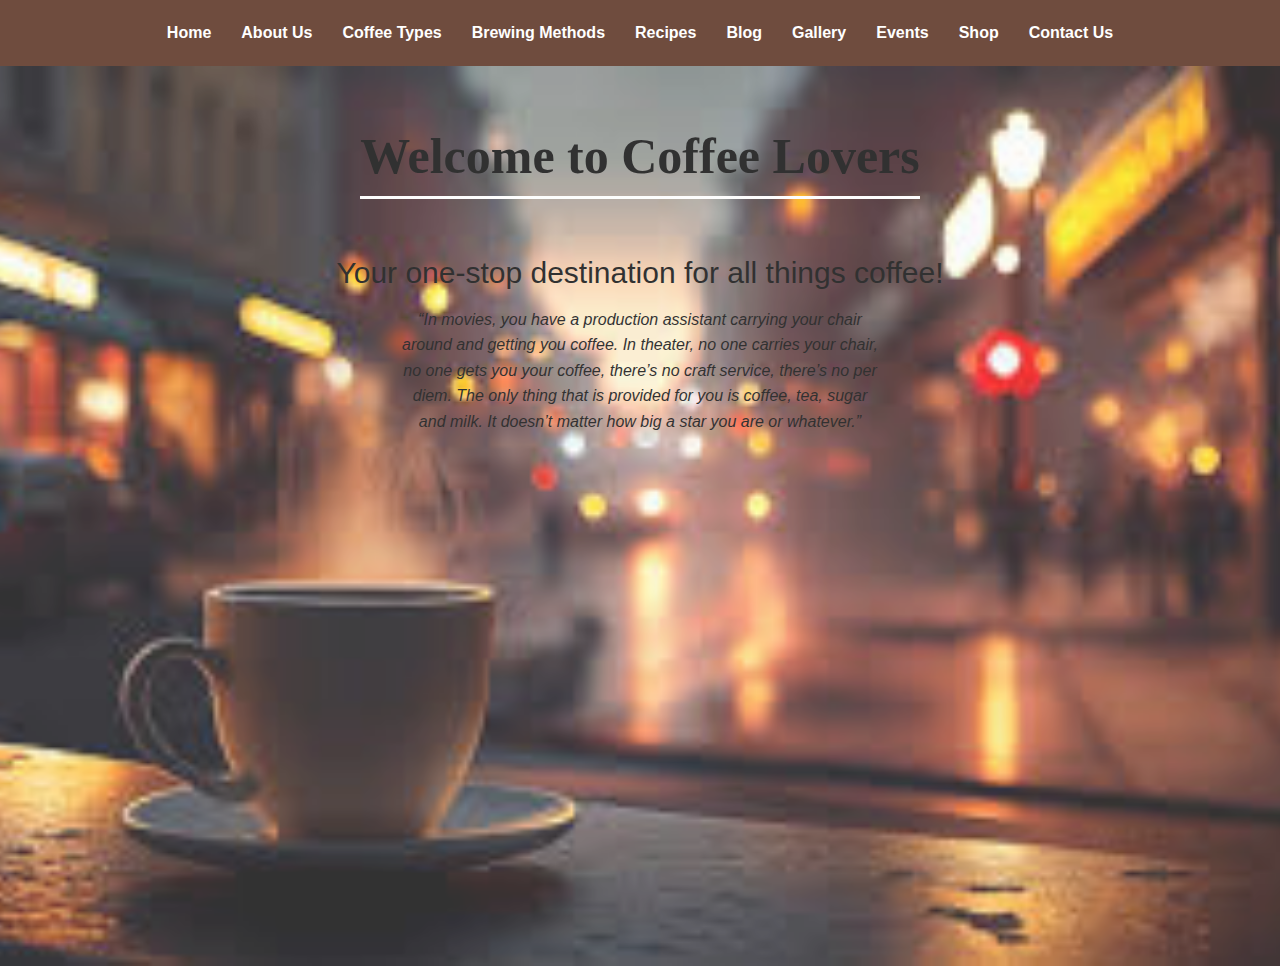
<file: index.html>
<!DOCTYPE html>
<html lang="en">
<head>
    <meta charset="UTF-8">
    <meta name="viewport" content="width=device-width, initial-scale=1.0">
    <title>Coffee Lovers</title>
    <link rel="stylesheet" href="styles.css">
    <link rel="icon" href="icon.png">
</head>
<body>
    <header>
        <nav>
            <ul>
                <li><a href="index.html">Home</a></li>
                <li><a href="about.html" >About Us</a></li>
                <li><a href="coffee-types.html" >Coffee Types</a></li>
                <li><a href="brewing-methods.html" >Brewing Methods</a></li>
                <li><a href="recipes.html" >Recipes</a></li>
                <li><a href="blog.html" >Blog</a></li>
                <li><a href="gallery.html" >Gallery</a></li>
                <li><a href="events.html" >Events</a></li>
                <li><a href="shop.html" >Shop</a></li>
                <li><a href="contact.html" >Contact Us</a></li>
            </ul>
        </nav>
    </header>

    <section id="hero">
        <h1>Welcome to Coffee Lovers</h1>
        <p class="you">Your one-stop destination for all things coffee!</p>
        <p class="quote">“In movies, you have a production assistant carrying your chair 
            around and getting you coffee. In theater, no one carries your chair, 
            no one gets you your coffee, there’s no craft service, there’s no per diem.
             The only thing that is provided for you is coffee, tea, sugar and milk. 
            It doesn’t matter how big a star you are or whatever.”</p>
    </section>
    <script src="scripts.js"></script>
</body>
</html>
</file>
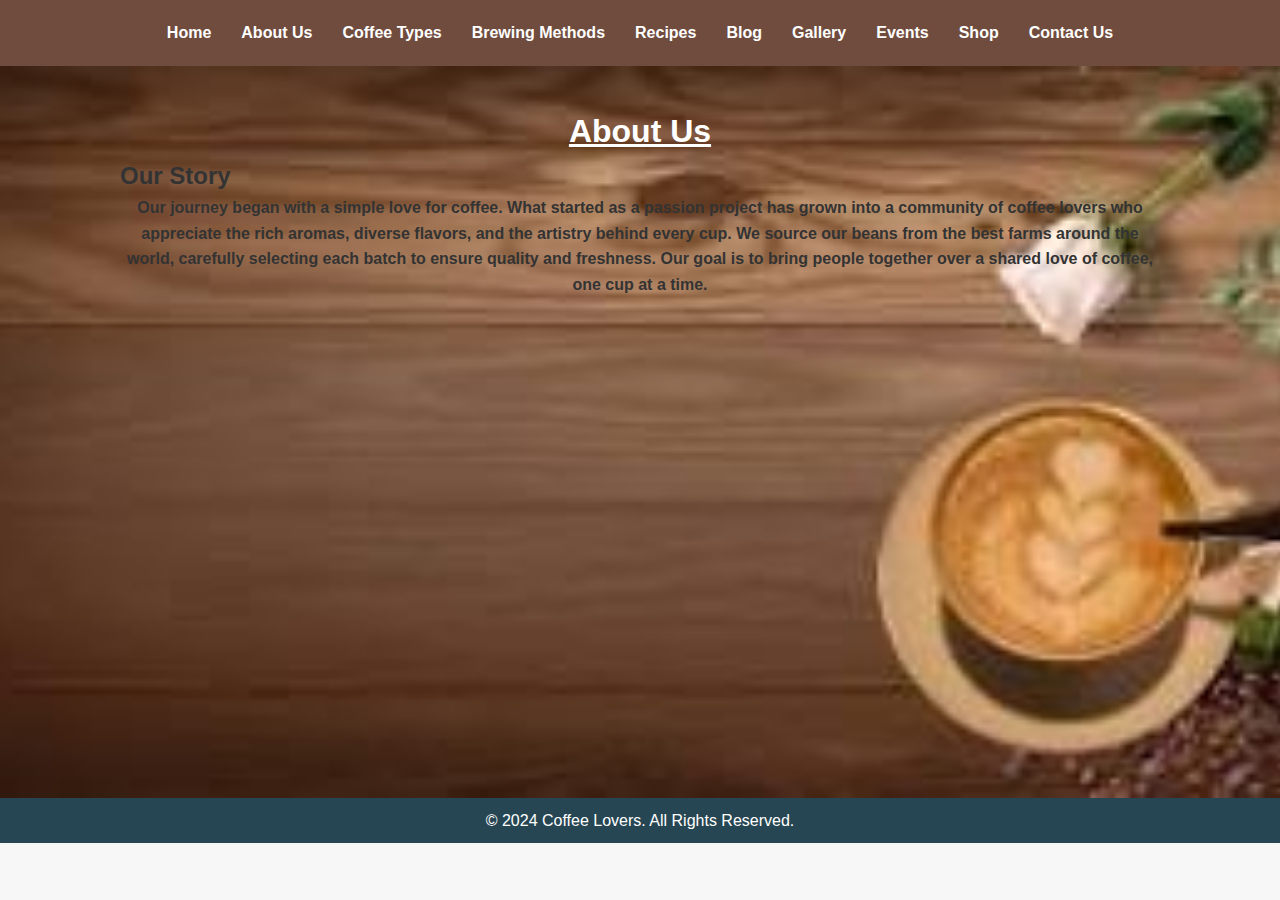
<file: about.html>
<!DOCTYPE html>
<html lang="en">
<head>
    <meta charset="UTF-8">
    <meta name="viewport" content="width=device-width, initial-scale=1.0">
    <title>About Us - Coffee Lovers</title>
    <link rel="stylesheet" href="styles.css">
    <link rel="icon" href="icon.png">

</head>
<body>
    <header>
        <nav>
            <ul>
                <li><a href="index.html">Home</a></li>
                <li><a href="about.html" >About Us</a></li>
                <li><a href="coffee-types.html" >Coffee Types</a></li>
                <li><a href="brewing-methods.html" >Brewing Methods</a></li>
                <li><a href="recipes.html" >Recipes</a></li>
                <li><a href="blog.html" >Blog</a></li>
                <li><a href="gallery.html" >Gallery</a></li>
                <li><a href="events.html" >Events</a></li>
                <li><a href="shop.html" >Shop</a></li>
                <li><a href="contact.html" >Contact Us</a></li>
            </ul>
        </nav>
    </header>

    <section id="about">
        <h1><u>About Us</u></h1>
        <h2 class="story">Our Story</h2>

        <p> Our journey began with a simple love for coffee. What started as 
            a passion project has grown into a community of coffee lovers who appreciate 
            the rich aromas, diverse flavors, and the artistry behind every cup. We source our
             beans from the best farms around the world, carefully selecting each batch to ensure 
             quality and freshness. Our goal is to bring people 
            together over a shared love of coffee, one cup at a time.</p>
        <!-- <img src="images/about-coffee.jpg" alt="About Coffee" /> -->
    </section>

    <footer>
        <p>&copy; 2024 Coffee Lovers. All Rights Reserved.</p>
    </footer>

    <script src="scripts.js"></script>
</body>
</html>
</file>
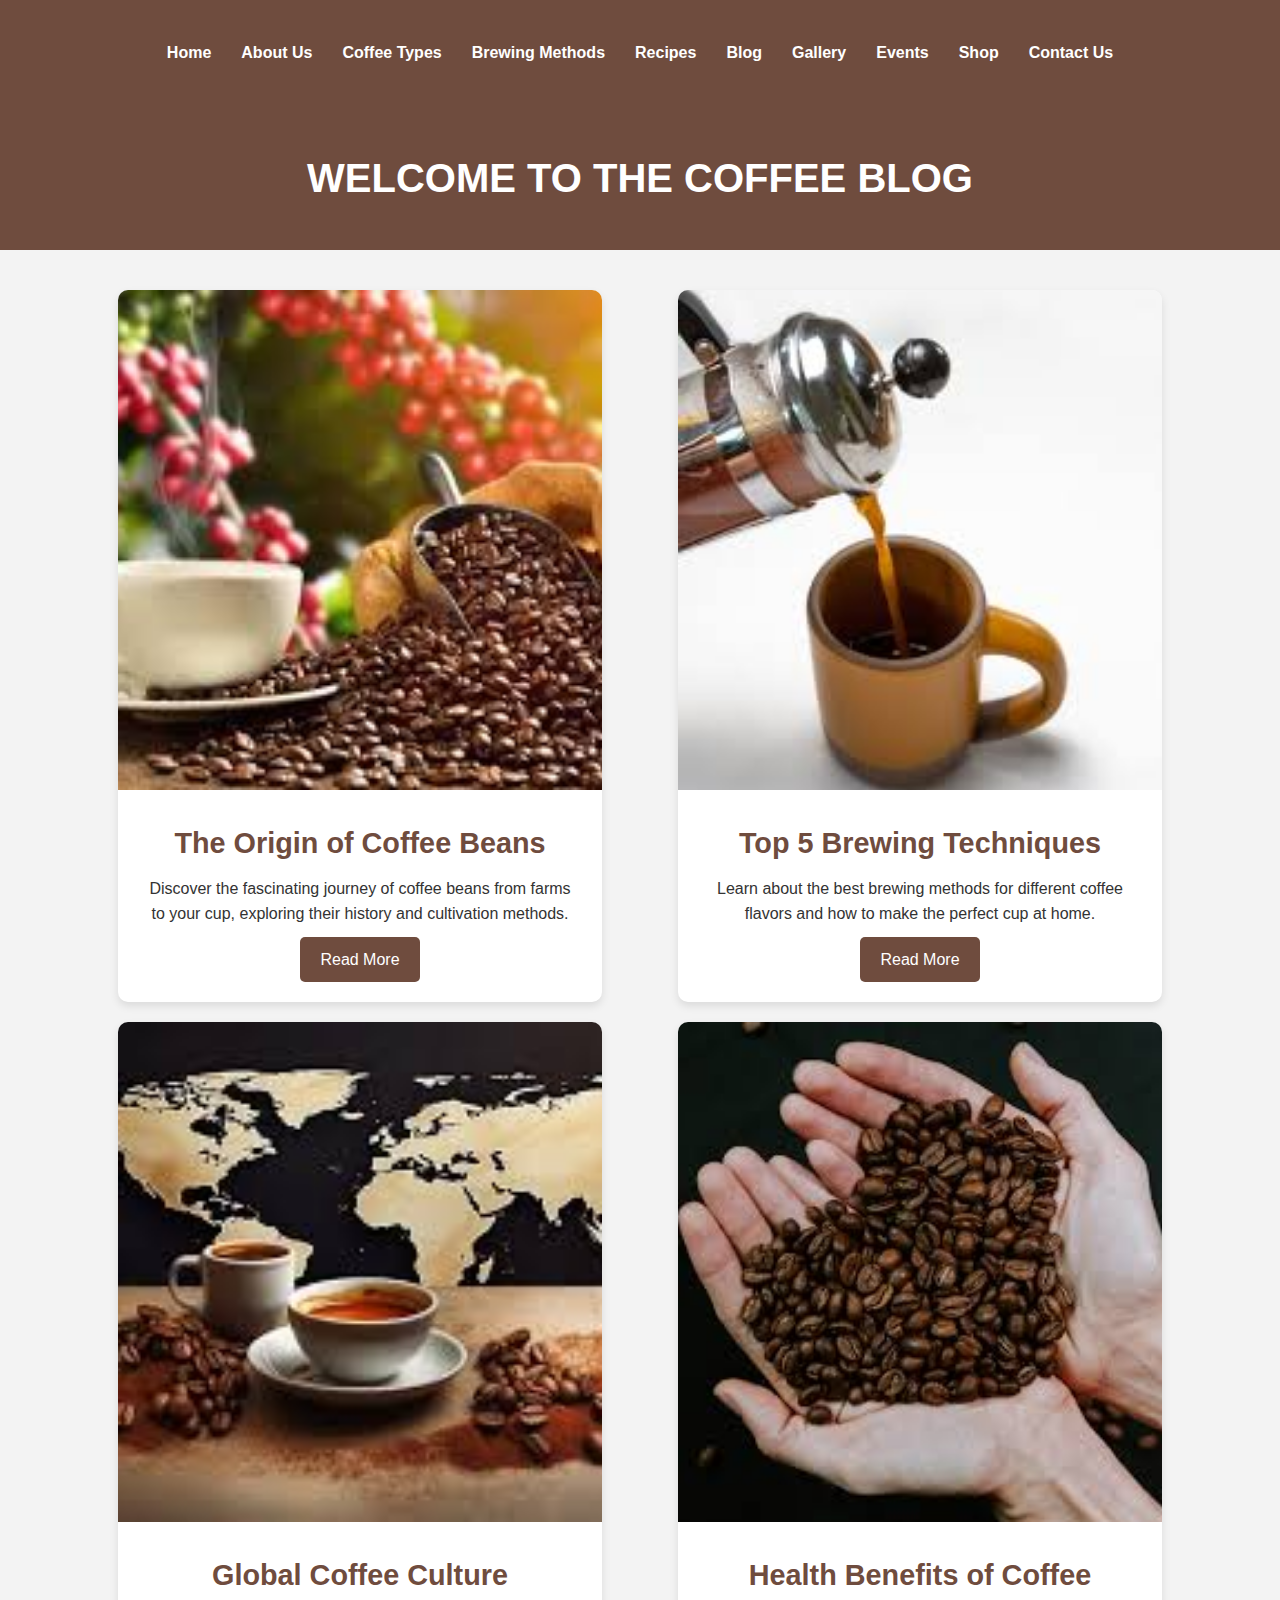
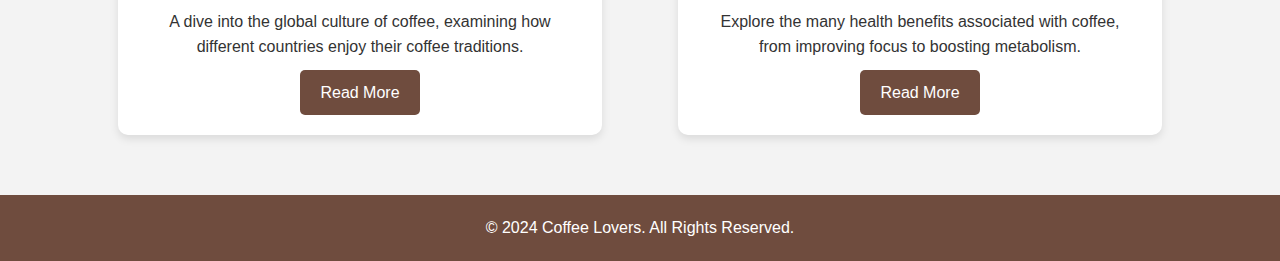
<file: blog.html>
<!DOCTYPE html>
<html lang="en">
<head>
    <meta charset="UTF-8">
    <meta name="viewport" content="width=device-width, initial-scale=1.0">
    <title>Coffee Blog</title>
    <link rel="stylesheet" href="styles.css">
    <link rel="stylesheet" href="style-blog.css">
    <link rel="icon" href="icon.png">

</head>
<body>
    <header>
        <nav>
            <ul>
                <li><a href="index.html">Home</a></li>
                <li><a href="about.html" >About Us</a></li>
                <li><a href="coffee-types.html" >Coffee Types</a></li>
                <li><a href="brewing-methods.html" >Brewing Methods</a></li>
                <li><a href="recipes.html" >Recipes</a></li>
                <li><a href="blog.html" >Blog</a></li>
                <li><a href="gallery.html" >Gallery</a></li>
                <li><a href="events.html" >Events</a></li>
                <li><a href="shop.html" >Shop</a></li>
                <li><a href="contact.html" >Contact Us</a></li>
            </ul>
        </nav>
    </header>
    <header>
        <h1>Welcome to the Coffee Blog</h1>
    </header>

    <section class="blog-gallery">
        <div class="blog-card">
            <img src="Coffee Beans Blog.jpeg" alt="Coffee Beans Blog">
            <div class="blog-content">
                <h2>The Origin of Coffee Beans</h2>
                <p>Discover the fascinating journey of coffee beans from farms to your cup, exploring their history and cultivation methods.</p>
                <a href="#" class="read-more">Read More</a>
            </div>
        </div>

        <div class="blog-card">
            <img src="Coffee Brewing.jpeg" alt="Coffee Brewing Blog">
            <div class="blog-content">
                <h2>Top 5 Brewing Techniques</h2>
                <p>Learn about the best brewing methods for different coffee flavors and how to make the perfect cup at home.</p>
                <a href="#" class="read-more">Read More</a>
            </div>
        </div>

        <div class="blog-card">
            <img src="Coffee Culture.jpeg" alt="Coffee Culture Blog">
            <div class="blog-content">
                <h2>Global Coffee Culture</h2>
                <p>A dive into the global culture of coffee, examining how different countries enjoy their coffee traditions.</p>
                <a href="#" class="read-more">Read More</a>
            </div>
        </div>

        <div class="blog-card">
            <img src="Coffee Health.jpeg" alt="Coffee Health Blog">
            <div class="blog-content">
                <h2>Health Benefits of Coffee</h2>
                <p>Explore the many health benefits associated with coffee, from improving focus to boosting metabolism.</p>
                <a href="#" class="read-more">Read More</a>
            </div>
        </div>
    </section>

    <footer>
        <p>&copy; 2024 Coffee Lovers. All Rights Reserved.</p>
    </footer>
</body>
</html>
</file>
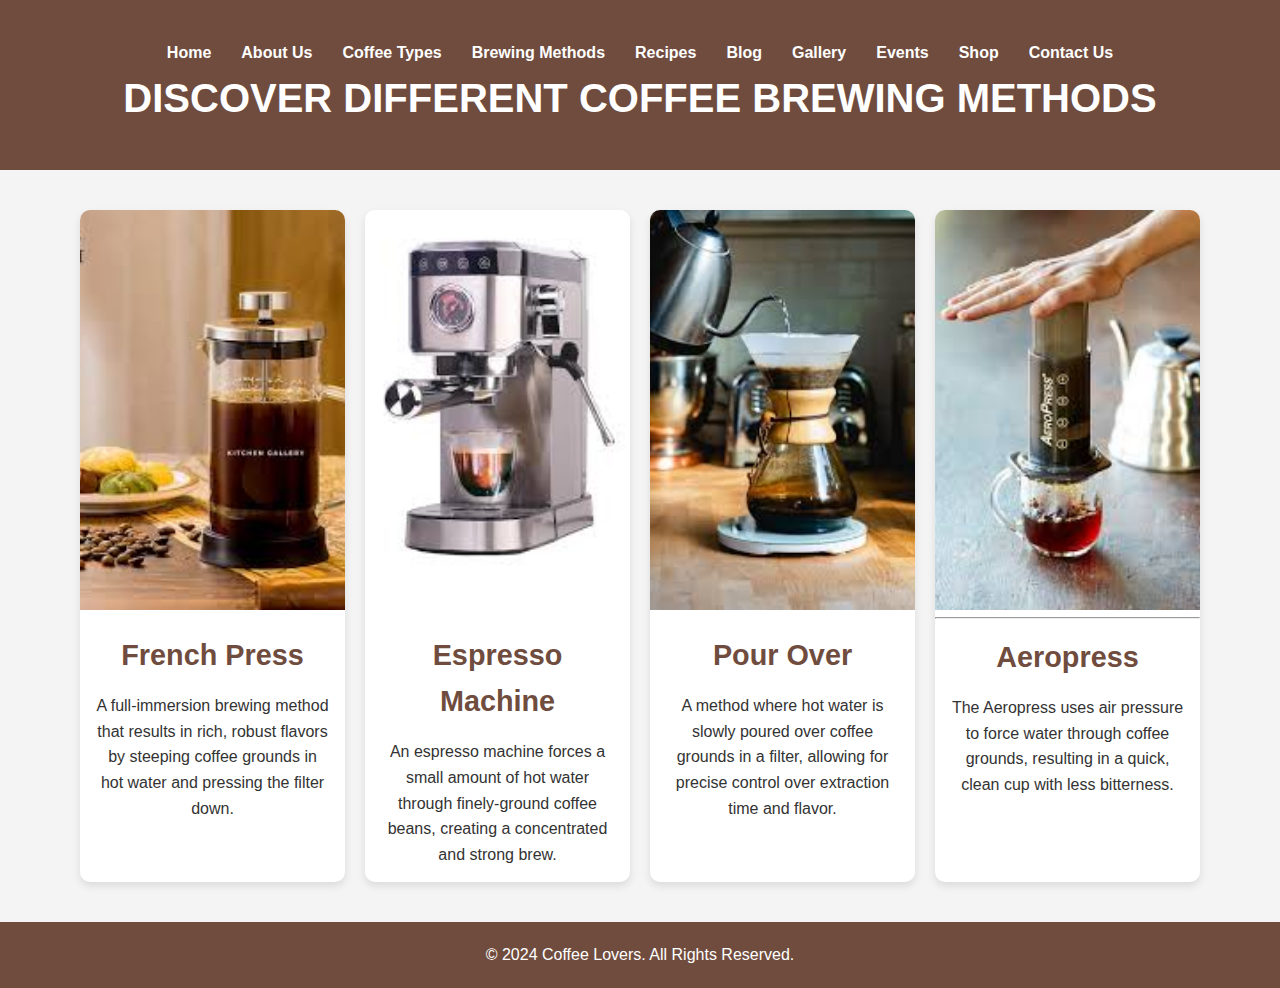
<file: brewing-methods.html>
<!DOCTYPE html>
<html lang="en">
<head>
    <meta charset="UTF-8">
    <meta name="viewport" content="width=device-width, initial-scale=1.0">
    <title>Coffee Brewing Methods</title>
    <link rel="stylesheet" href="styles.css">
    <link rel="stylesheet" href="stylesb.css">
    <link rel="icon" href="icon.png">

</head>
<body>
    <header>
        <nav>
            <ul>
                <li><a href="index.html">Home</a></li>
                <li><a href="about.html" >About Us</a></li>
                <li><a href="coffee-types.html" >Coffee Types</a></li>
                <li><a href="brewing-methods.html" >Brewing Methods</a></li>
                <li><a href="recipes.html" >Recipes</a></li>
                <li><a href="blog.html" >Blog</a></li>
                <li><a href="gallery.html" >Gallery</a></li>
                <li><a href="events.html" >Events</a></li>
                <li><a href="shop.html" >Shop</a></li>
                <li><a href="contact.html" >Contact Us</a></li>
            </ul>
        </nav>
        <h1>Discover Different Coffee Brewing Methods</h1>
    </header>

    <section class="brewing-gallery">
        <div class="brewing-card">
            <img src="frenchpress.jpeg" alt="French Press Method">
            <h2>French Press</h2>
            <p>A full-immersion brewing method that results in rich, robust flavors by steeping coffee grounds in hot water and pressing the filter down.</p>
        </div>

        <div class="brewing-card">
            <img src="Espresso Machine.jpeg" alt="Espresso Machine">
            <h2>Espresso Machine</h2>
            <p>An espresso machine forces a small amount of hot water through finely-ground coffee beans, creating a concentrated and strong brew.</p>
        </div>

        <div class="brewing-card">
            <img src="Pour Over Coffee.jpeg" alt="Pour Over Coffee">
            <h2>Pour Over</h2>
            <p>A method where hot water is slowly poured over coffee grounds in a filter, allowing for precise control over extraction time and flavor.</p>
        </div>

        <div class="brewing-card">
            <img src="Aeropress Coffee.jpeg" alt="Aeropress Coffee">
            <hr>
            <h2>Aeropress</h2>
            <p>The Aeropress uses air pressure to force water through coffee grounds, resulting in a quick, clean cup with less bitterness.</p>
        </div>
    </section>

    <footer>
        <p>&copy; 2024 Coffee Lovers. All Rights Reserved.</p>
    </footer>
</body>
</html>
</file>
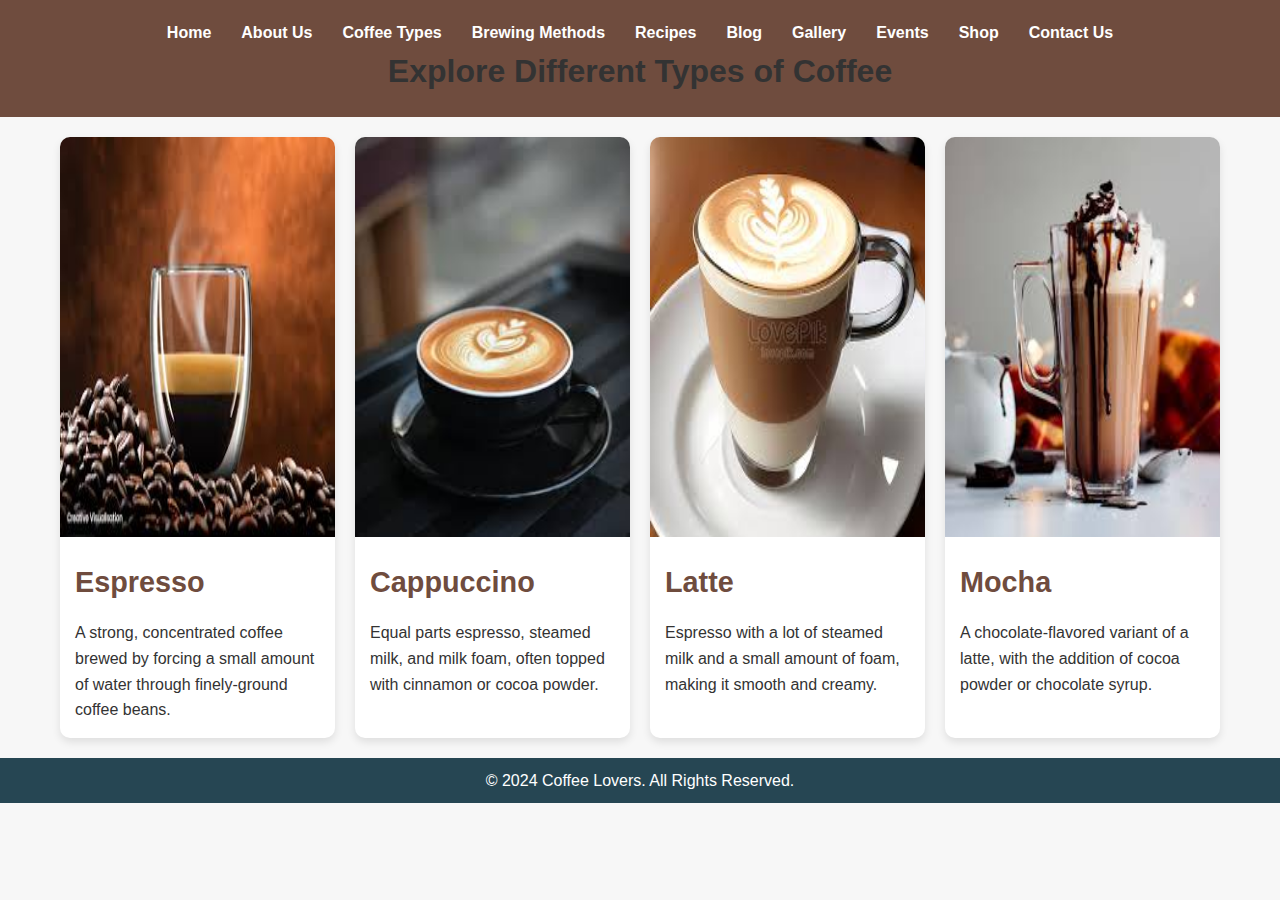
<file: coffee-types.html>
<!DOCTYPE html>
<html lang="en">
<head>
    <meta charset="UTF-8">
    <meta name="viewport" content="width=device-width, initial-scale=1.0">
    <title>Coffee Types</title>
    <link rel="stylesheet" href="styles.css">
</head>
<body>
    <header>
        <nav>
            <ul>
                <li><a href="index.html">Home</a></li>
                <li><a href="about.html" >About Us</a></li>
                <li><a href="coffee-types.html" >Coffee Types</a></li>
                <li><a href="brewing-methods.html" >Brewing Methods</a></li>
                <li><a href="recipes.html" >Recipes</a></li>
                <li><a href="blog.html" >Blog</a></li>
                <li><a href="gallery.html" >Gallery</a></li>
                <li><a href="events.html" >Events</a></li>
                <li><a href="shop.html" >Shop</a></li>
                <li><a href="contact.html" >Contact Us</a></li>
            </ul>
        </nav>    
        <h1>Explore Different Types of Coffee</h1>
    </header>

    <section class="coffee-gallery">
        <div class="coffee-card">
            <img src="esss.jpeg" alt="Espresso Coffee">
            <h2>Espresso</h2>
            <p>A strong, concentrated coffee brewed by forcing a small amount of water through finely-ground coffee beans.</p>
        </div>

        <div class="coffee-card">
            <img src="Cappuccino.jpeg" alt="Cappuccino Coffee">
            <h2>Cappuccino</h2>
            <p>Equal parts espresso, steamed milk, and milk foam, often topped with cinnamon or cocoa powder.</p>
        </div>

        <div class="coffee-card">
            <img src="Latte.jpeg" alt="Latte Coffee">
            <h2>Latte</h2>
            <p>Espresso with a lot of steamed milk and a small amount of foam, making it smooth and creamy.</p>
        </div>

        <div class="coffee-card">
            <img src="Mocha.jpeg" alt="Mocha Coffee">
            <h2>Mocha</h2>
            <p>A chocolate-flavored variant of a latte, with the addition of cocoa powder or chocolate syrup.</p>
        </div>
    </section>

    <footer>
        <p>&copy; 2024 Coffee Lovers. All Rights Reserved.</p>
    </footer>
</body>
</html>
</file>
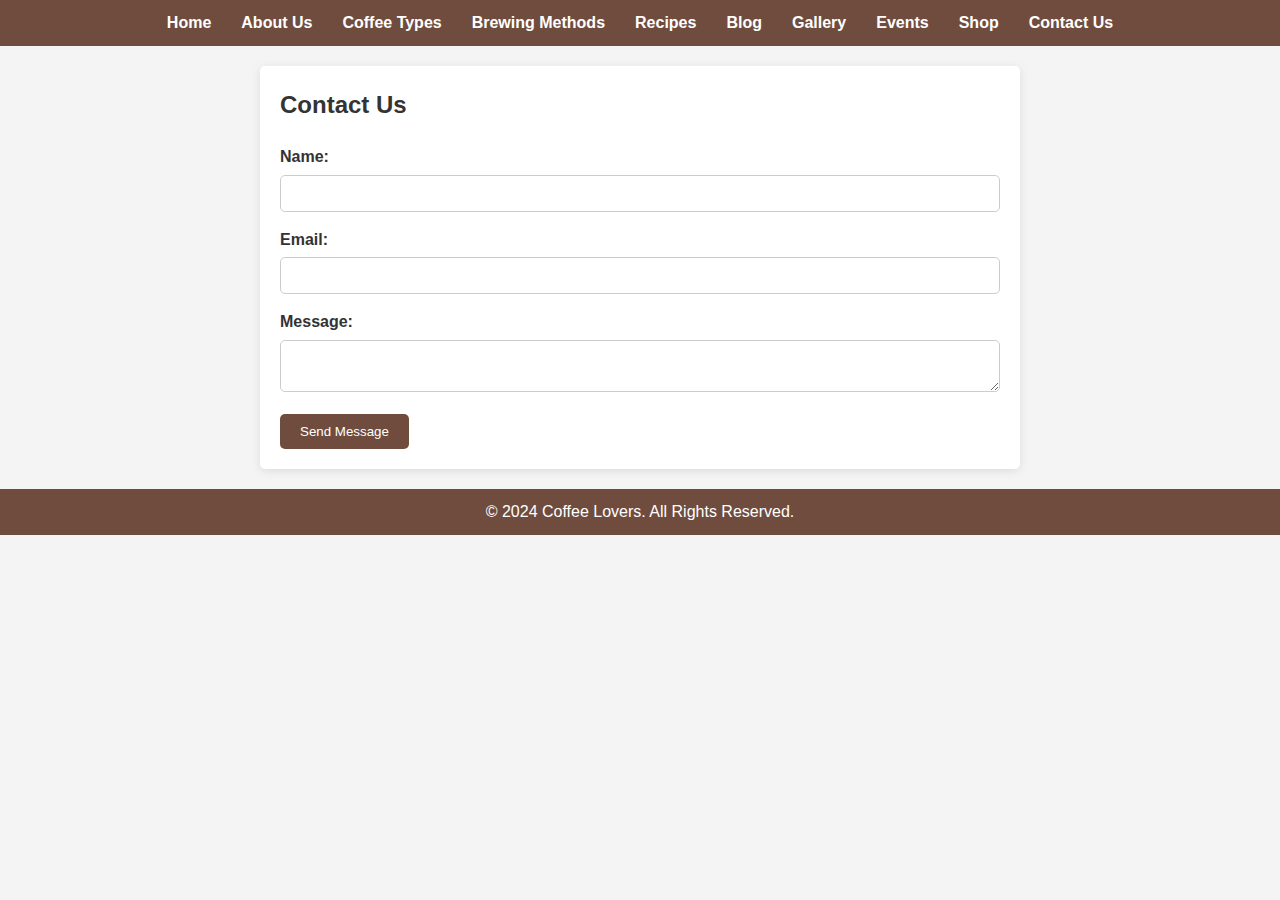
<file: contact.html>
<!DOCTYPE html>
<html lang="en">
<head>
    <meta charset="UTF-8">
    <meta name="viewport" content="width=device-width, initial-scale=1.0">
    <title>Contact Us - Coffee Lovers</title>
    <link rel="stylesheet" href="styles.css">
    <link rel="stylesheet" href="contact.css">
    <link rel="icon" href="icon.png">

</head>
<body>
    <header>
        <nav>
            <ul>
                <li><a href="index.html">Home</a></li>
                <li><a href="about.html" >About Us</a></li>
                <li><a href="coffee-types.html" >Coffee Types</a></li>
                <li><a href="brewing-methods.html" >Brewing Methods</a></li>
                <li><a href="recipes.html" >Recipes</a></li>
                <li><a href="blog.html" >Blog</a></li>
                <li><a href="gallery.html" >Gallery</a></li>
                <li><a href="events.html" >Events</a></li>
                <li><a href="shop.html" >Shop</a></li>
                <li><a href="contact.html" >Contact Us</a></li>
            </ul>
        </nav>
    </header>

    <main>
        <section id="contact">
            <h2>Contact Us</h2>
            <form name="contactForm" onsubmit="return validateForm()">
                <label for="name">Name:</label>
                <input type="text" id="name" name="name" required>

                <label for="email">Email:</label>
                <input type="email" id="email" name="email" required>

                <label for="message">Message:</label>
                <textarea id="message" name="message" required></textarea>

                <button type="submit">Send Message</button>
            </form>
        </section>
    </main>

    <footer>
        <p>&copy; 2024 Coffee Lovers. All Rights Reserved.</p>
    </footer>

    <script src="scripts.js"></script>
</body>
</html>
</file>
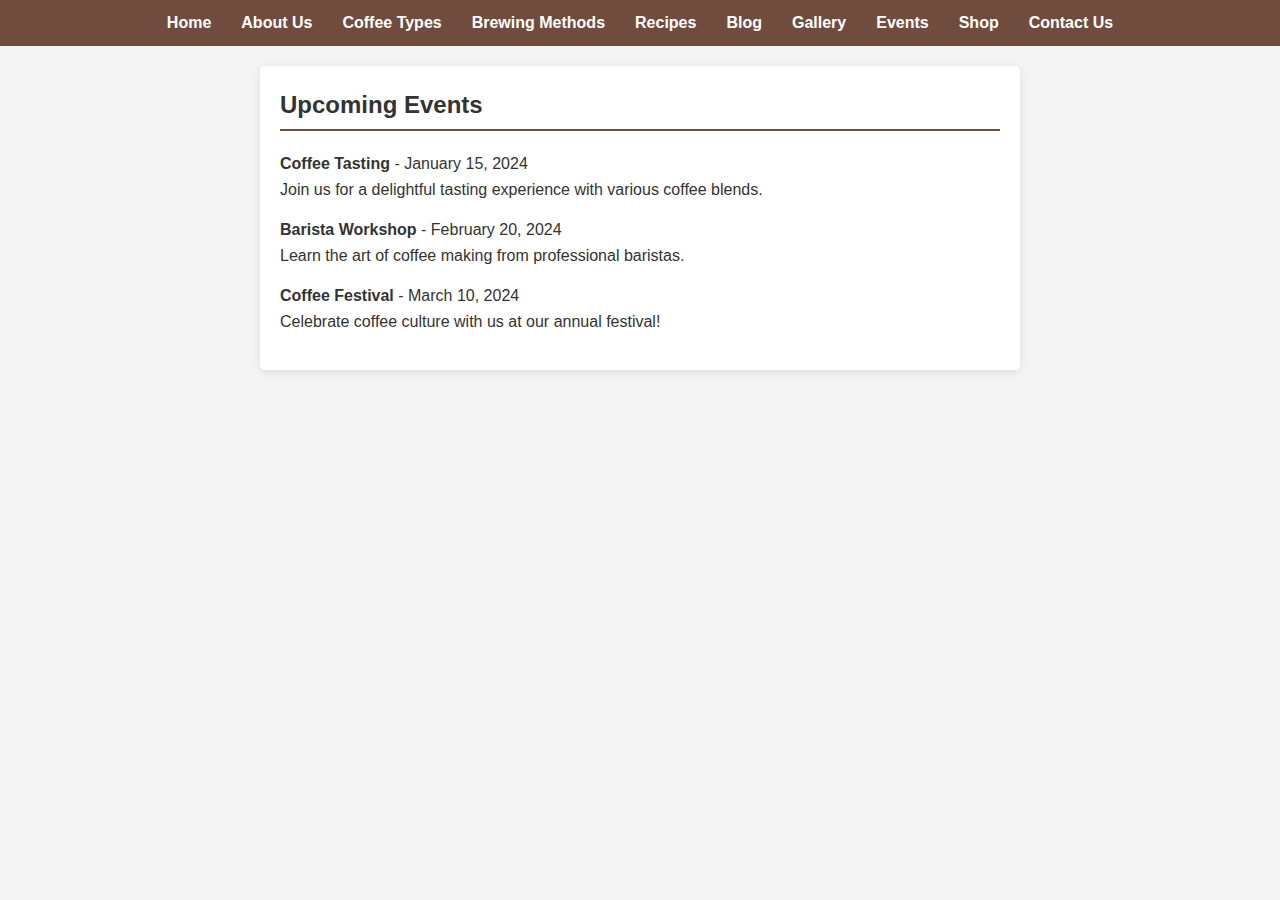
<file: events.html>
<!DOCTYPE html>
<html lang="en">
<head>
    <meta charset="UTF-8">
    <meta name="viewport" content="width=device-width, initial-scale=1.0">
    <title>Events - Coffee Lovers</title>
    <link rel="stylesheet" href="styles.css">
    <link rel="stylesheet" href="style-event.css">

</head>
<body>
    <header>
        <nav>
            <ul>
                <li><a href="index.html">Home</a></li>
                <li><a href="about.html" >About Us</a></li>
                <li><a href="coffee-types.html" >Coffee Types</a></li>
                <li><a href="brewing-methods.html" >Brewing Methods</a></li>
                <li><a href="recipes.html" >Recipes</a></li>
                <li><a href="blog.html" >Blog</a></li>
                <li><a href="gallery.html" >Gallery</a></li>
                <li><a href="events.html" >Events</a></li>
                <li><a href="shop.html" >Shop</a></li>
                <li><a href="contact.html" >Contact Us</a></li>
            </ul>
        </nav>
    </header>

    <main>
        <section id="events">
            <h2>Upcoming Events</h2>
            <ul>
                <li>
                    <strong>Coffee Tasting</strong> - January 15, 2024
                    <!-- <img src="Coffee Tasting Event.jpeg" alt="Coffee Tasting Event" /> -->
                    <p>Join us for a delightful tasting experience with various coffee blends.</p>
                </li>
                <li>
                    <strong>Barista Workshop</strong> - February 20, 2024
                    <!-- <img src="Barista Workshop.jpeg" alt="Barista Workshop" /> -->
                    <p>Learn the art of coffee making from professional baristas.</p>
                </li>
                <li>
                    <strong>Coffee Festival</strong> - March 10, 2024
                    <!-- <img src="Coffee Festival.jpeg" alt="Coffee Festival" /> -->
                    <p>Celebrate coffee culture with us at our annual festival!</p>
                </li>
            </ul>
        </section>

        <!-- <section id="about">
            <h2>About Us</h2>
            <img src="images/about-us.jpg" alt="About Coffee Lovers" /> 
            <p>We are passionate about coffee and aim to bring together coffee lovers from all over.</p>
        </section>

        <section id="contact">
            <h2>Contact Us</h2>
            <p>Email us at <a href="mailto:info@coffeelovers.com">info@coffeelovers.com</a></p>
        </section>
    </main>

    <footer>
        <p>&copy; 2024 Coffee Lovers. All Rights Reserved.</p>
    </footer> -->

    <script src="scripts.js"></script>
</body>
</html>
</file>
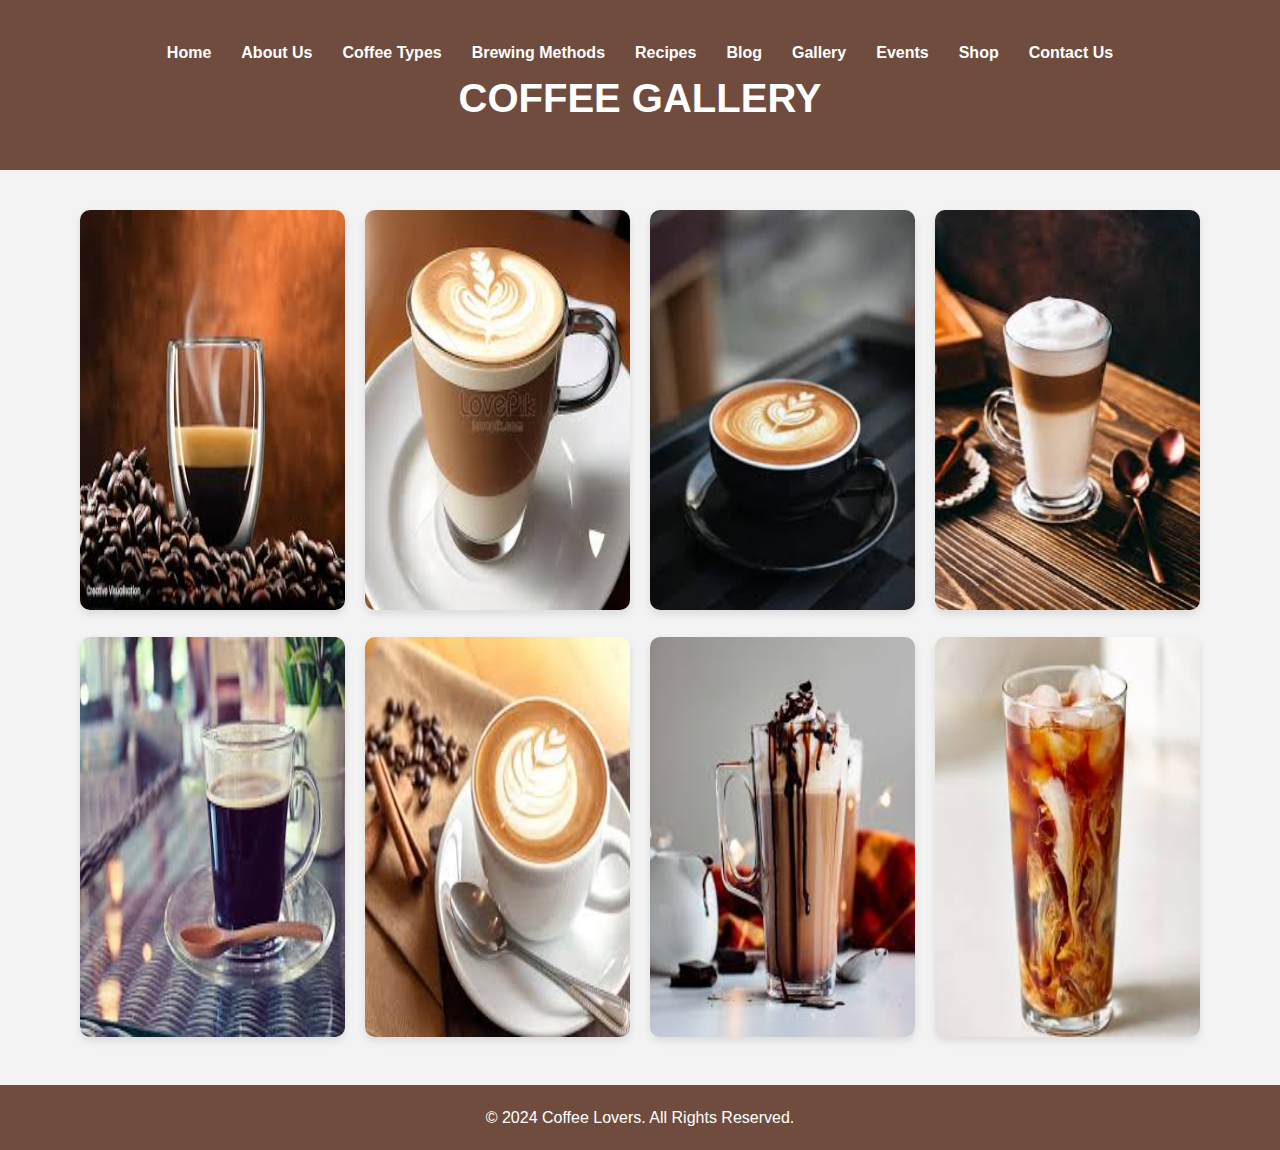
<file: gallery.html>
<!DOCTYPE html>
<html lang="en">
<head>
    <meta charset="UTF-8">
    <meta name="viewport" content="width=device-width, initial-scale=1.0">
    <title>Coffee Gallery</title>
    <link rel="stylesheet" href="styles.css">
    <link rel="stylesheet" href="style-gallary.css">
</head>
<body>
    <header>
        <nav>
            <ul>
                <li><a href="index.html">Home</a></li>
                <li><a href="about.html" >About Us</a></li>
                <li><a href="coffee-types.html" >Coffee Types</a></li>
                <li><a href="brewing-methods.html" >Brewing Methods</a></li>
                <li><a href="recipes.html" >Recipes</a></li>
                <li><a href="blog.html" >Blog</a></li>
                <li><a href="gallery.html" >Gallery</a></li>
                <li><a href="events.html" >Events</a></li>
                <li><a href="shop.html" >Shop</a></li>
                <li><a href="contact.html" >Contact Us</a></li>
            </ul>        
        </nav>        
        <h1>Coffee Gallery</h1>
    </header>

    <section class="gallery">
        <div class="gallery-item">
            <img src="esss.jpeg" alt="Espresso">
        </div>
        <div class="gallery-item">
            <img src="Latte.jpeg" alt="Latte">
        </div>
        <div class="gallery-item">
            <img src="Cappuccino.jpeg" alt="Cappuccino">
        </div>
        <div class="gallery-item">
            <img src="Macchiato.jpeg" alt="Macchiato">
        </div>
        <div class="gallery-item">
            <img src="Americano.jpeg" alt="Americano">
        </div>
        <div class="gallery-item">
            <img src="Flat White.jpeg" alt="Flat White">
        </div>
        <div class="gallery-item">
            <img src="Mocha.jpeg" alt="Mocha">
        </div>
        <div class="gallery-item">
            <img src="Cold Brew Coffee.jpeg" alt="Cold Brew">
        </div>
    </section>

    <footer>
        <p>&copy; 2024 Coffee Lovers. All Rights Reserved.</p>
    </footer>
</body>
</html>
</file>
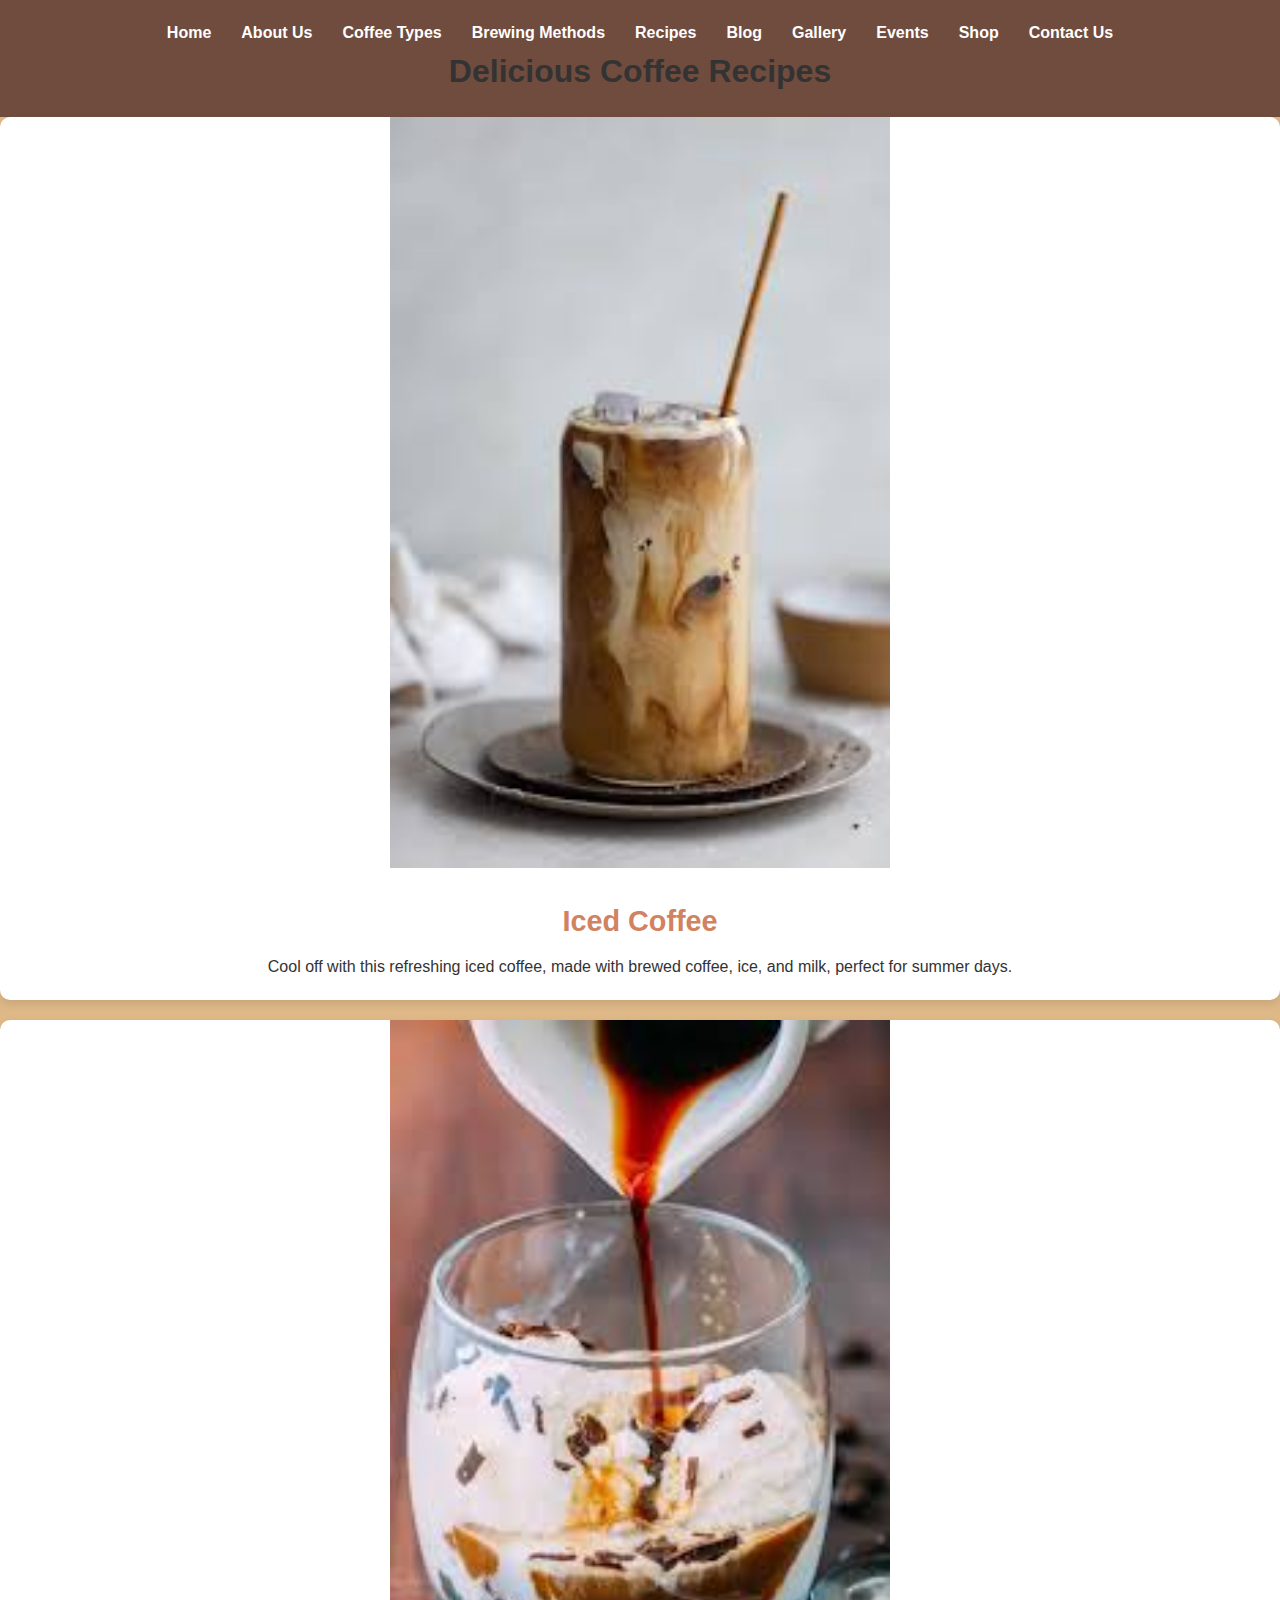
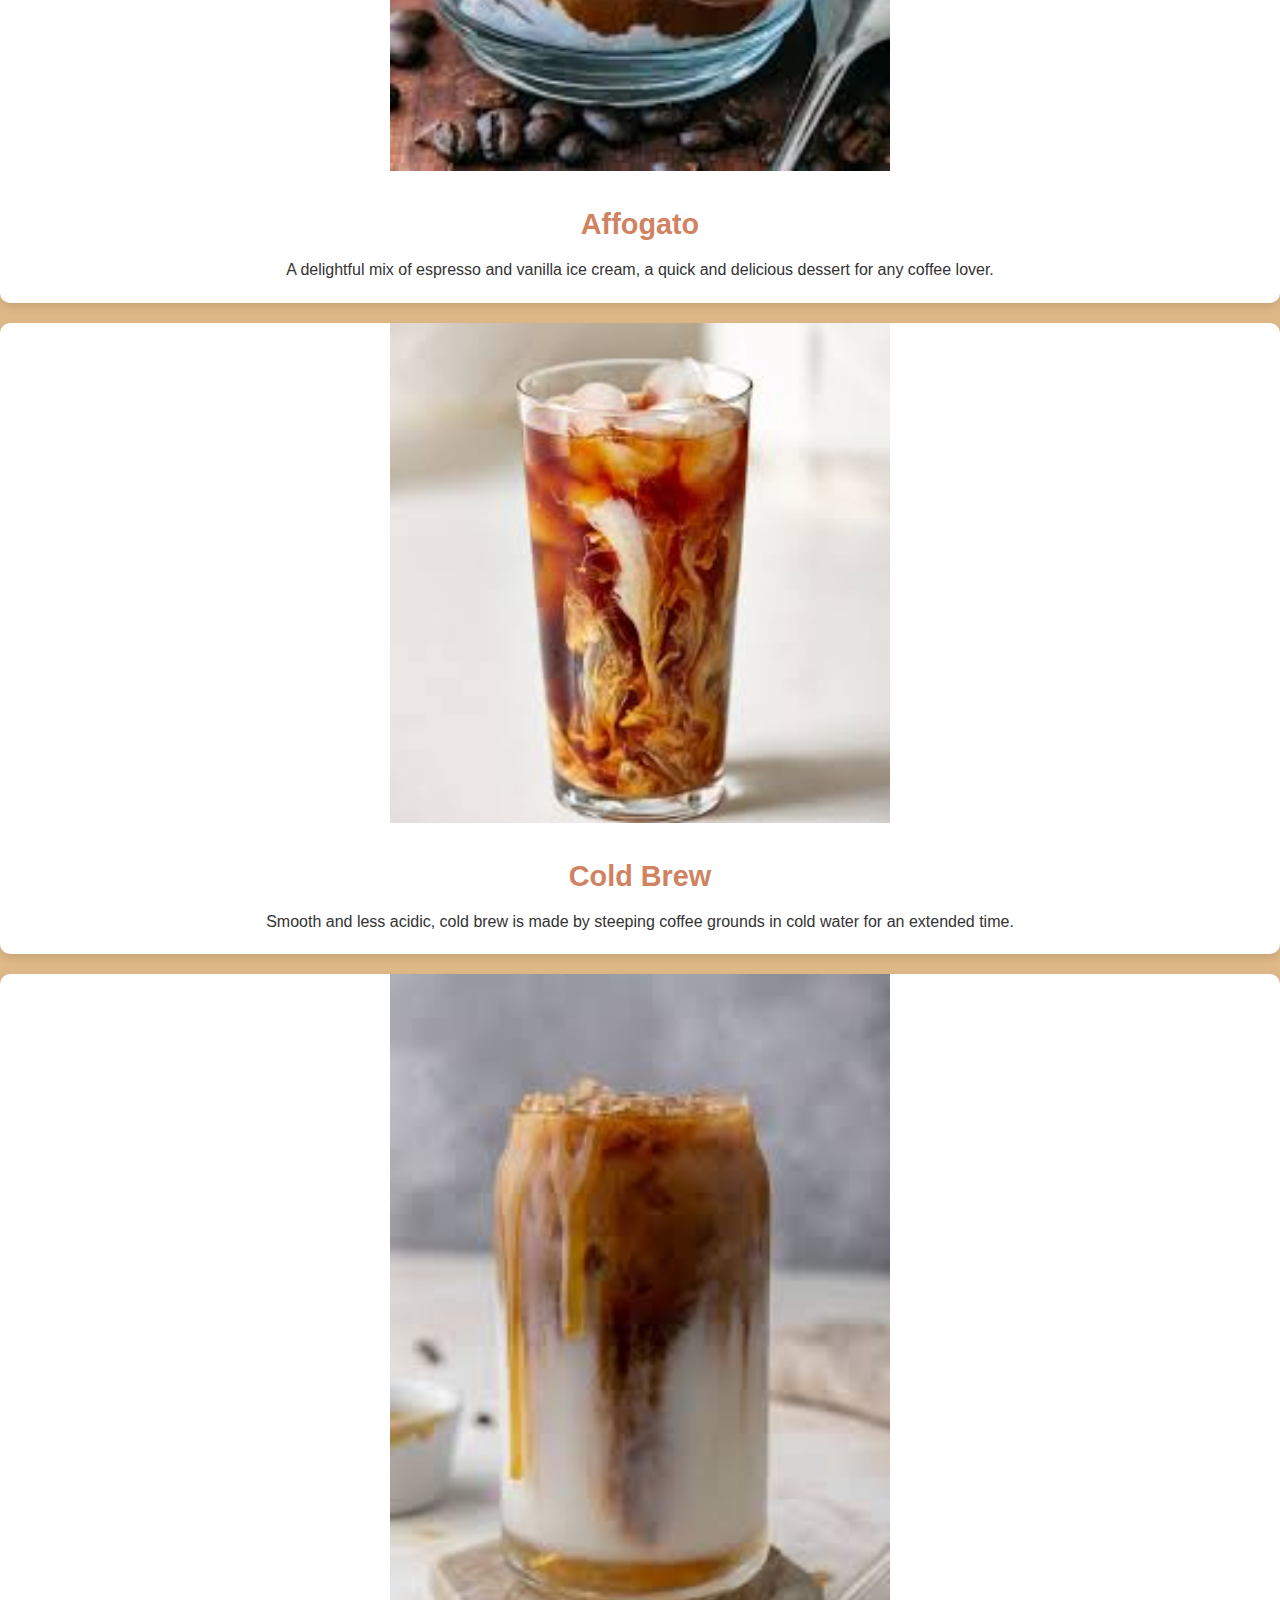
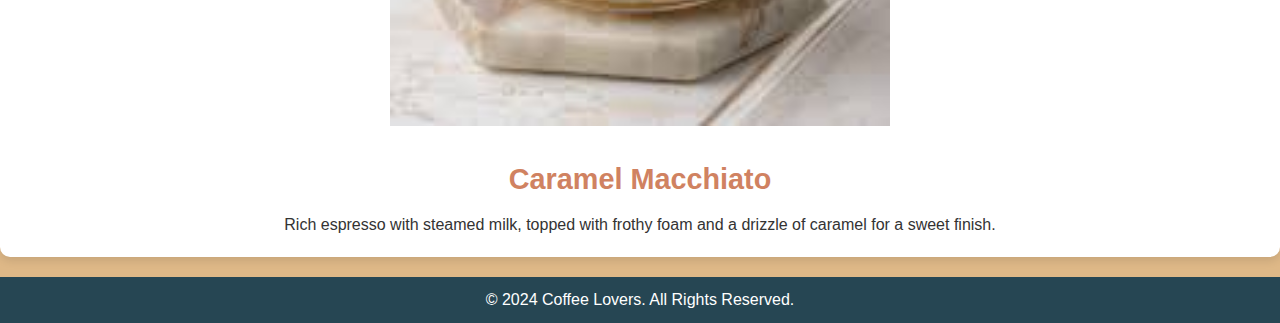
<file: recipes.html>
<!DOCTYPE html>
<html lang="en">
<head>
    <meta charset="UTF-8">
    <meta name="viewport" content="width=device-width, initial-scale=1.0">
    <title>Coffee Recipes</title>
    <link rel="stylesheet" href="styles.css">
</head>
<body style="background-color: burlywood;">
    <header>
        <nav>
            <ul>
                <li><a href="index.html">Home</a></li>
                <li><a href="about.html" >About Us</a></li>
                <li><a href="coffee-types.html" >Coffee Types</a></li>
                <li><a href="brewing-methods.html" >Brewing Methods</a></li>
                <li><a href="recipes.html" >Recipes</a></li>
                <li><a href="blog.html" >Blog</a></li>
                <li><a href="gallery.html" >Gallery</a></li>
                <li><a href="events.html" >Events</a></li>
                <li><a href="shop.html" >Shop</a></li>
                <li><a href="contact.html" >Contact Us</a></li>
            </ul>
        </nav>

        <h1>Delicious Coffee Recipes</h1>
    </header>

    <section class="recipes-gallery">
        <div class="recipe-card">
            <img src="Iced Coffee.jpeg" alt="Iced Coffee">
            <div class="recipe-content">
                <h2>Iced Coffee</h2>
                <p>Cool off with this refreshing iced coffee, made with brewed coffee, ice, and milk, perfect for summer days.</p>
            </div>
        </div>

        <div class="recipe-card">
            <img src="Affogato Coffee.jpeg" alt="Affogato Coffee">
            <div class="recipe-content">
                <h2>Affogato</h2>
                <p>A delightful mix of espresso and vanilla ice cream, a quick and delicious dessert for any coffee lover.</p>
            </div>
        </div>

        <div class="recipe-card">
            <img src="Cold Brew Coffee.jpeg" alt="Cold Brew Coffee">
            <div class="recipe-content">
                <h2>Cold Brew</h2>
                <p>Smooth and less acidic, cold brew is made by steeping coffee grounds in cold water for an extended time.</p>
            </div>
        </div>

        <div class="recipe-card">
            <img src="Caramel Macchiato.jpeg" alt="Caramel Macchiato">
            <div class="recipe-content">
                <h2>Caramel Macchiato</h2>
                <p>Rich espresso with steamed milk, topped with frothy foam and a drizzle of caramel for a sweet finish.</p>
            </div>
        </div>
    </section>

    <footer>
        <p>&copy; 2024 Coffee Lovers. All Rights Reserved.</p>
    </footer>
</body>
</html>
</file>
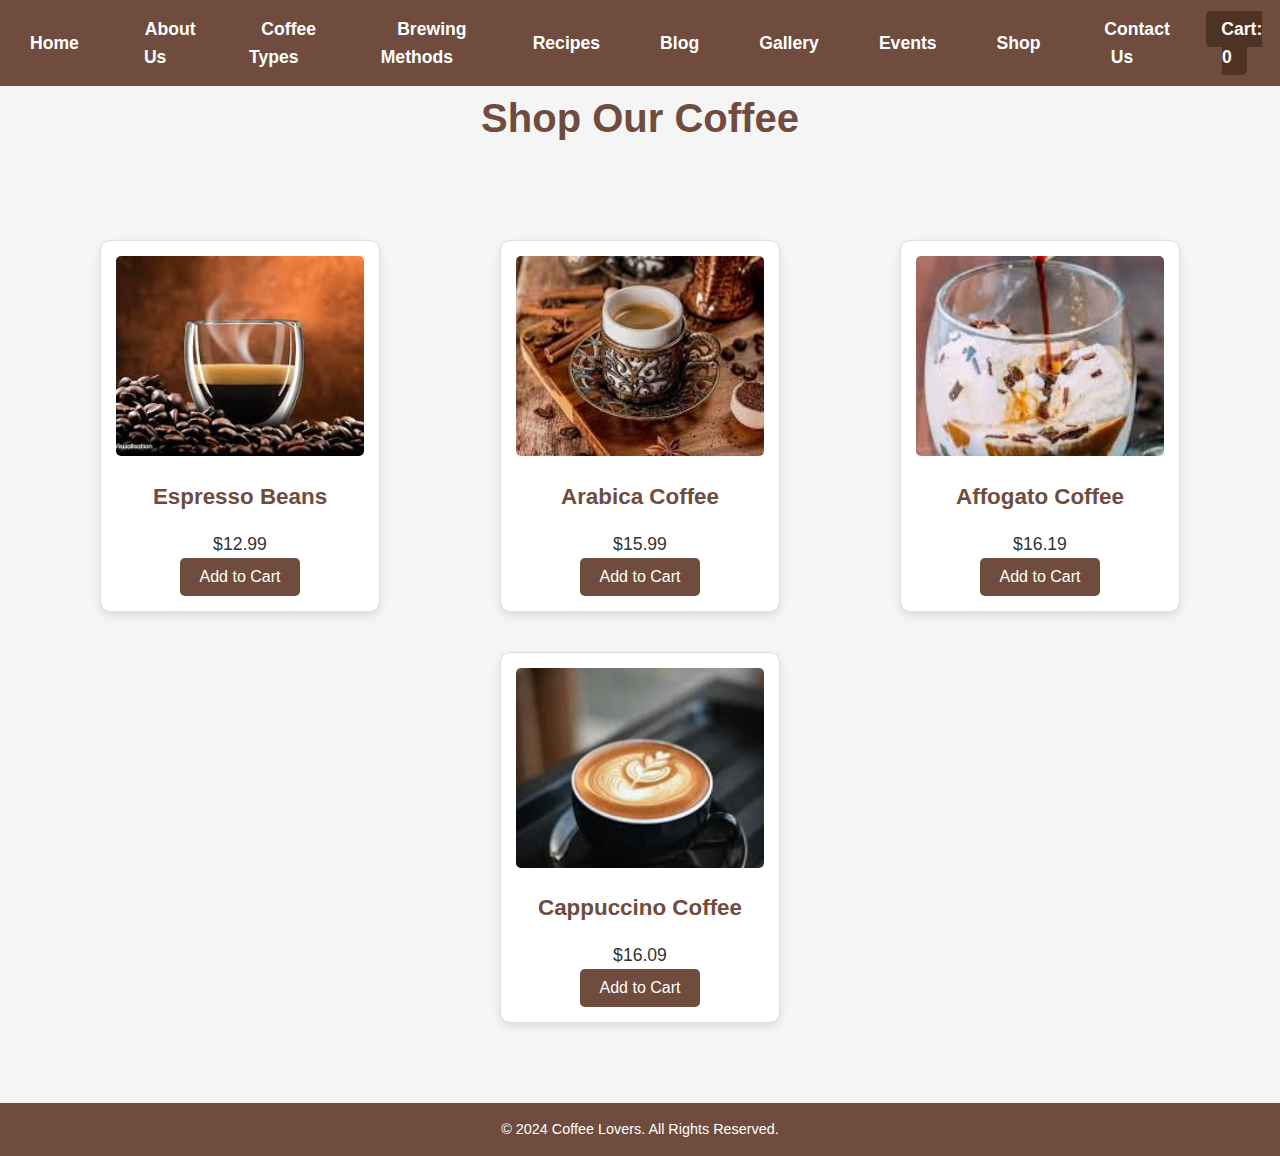
<file: shop.html>
<!DOCTYPE html>
<html lang="en">
<head>
    <meta charset="UTF-8">
    <meta name="viewport" content="width=device-width, initial-scale=1.0">
    <title>Shop - Coffee Lovers</title>
    <link rel="stylesheet" href="styles.css">
    <link rel="stylesheet" href="shop.css">
   
    
</head>
<body>
    <header>
        <nav>
            <ul>
                <li><a href="index.html">Home</a></li>
                <li><a href="about.html" >About Us</a></li>
                <li><a href="coffee-types.html" >Coffee Types</a></li>
                <li><a href="brewing-methods.html" >Brewing Methods</a></li>
                <li><a href="recipes.html" >Recipes</a></li>
                <li><a href="blog.html" >Blog</a></li>
                <li><a href="gallery.html" >Gallery</a></li>
                <li><a href="events.html" >Events</a></li>
                <li><a href="shop.html" >Shop</a></li>
                <li><a href="contact.html" >Contact Us</a></li>
                <li><a href="#" id="cart">Cart: <span id="cart-count">0</span></a></li>
            </ul>
        </nav>
    </header>
    
    <h1 style="text-align: center; font-size: 2.5em;
    margin-bottom: 30px;
    color: #6f4c3e;">Shop Our Coffee</h1> 
    <section id="shop">
        <!-- <h2>Shop Our Coffee</h2> -->
        
        <div class="shop-item">
            <img src="esss.jpeg" alt="Espresso Beans">
            <h3>Espresso Beans</h3>
            <p>$12.99</p>
            <button class="add-to-cart" data-name="Espresso Beans" data-price="12.99">Add to Cart</button>
        </div>
        <div class="shop-item">
            <img src="atabica.jpeg" alt="Arabica Coffee">
            <h3>Arabica Coffee</h3>
            <p>$15.99</p>
            <button class="add-to-cart" data-name="Arabica Coffee" data-price="15.99">Add to Cart</button>
        </div>
        <div class="shop-item">
            <img src="Affogato Coffee.jpeg" alt="Affogato Coffee">
            <h3>Affogato Coffee</h3>
            <p>$16.19</p>
            <button class="add-to-cart" data-name="Affogato Coffee" data-price="16.19">Add to Cart</button>
        </div>
        <div class="shop-item">
            <img src="Cappuccino.jpeg" alt="Cappuccino Coffee">
            <h3>Cappuccino Coffee</h3>
            <p>$16.09</p>
            <button class="add-to-cart" data-name="Cappuccino Coffee" data-price="16.09">Add to Cart</button>
        </div>
        
    </section>

    <footer>
        <p>&copy; 2024 Coffee Lovers. All Rights Reserved.</p>
    </footer>

    <script src="scripts.js"></script>
</body>
</html>
</file>
<file: styles.css>
* {
    margin: 0;
    padding: 0;
    box-sizing: border-box;
}

body {
    font-family: 'Arial', sans-serif;
    line-height: 1.6;
    background-color: #f7f7f7;
    color: #333;
}

header {
    background: #6f4c3e;
    padding: 20px 0;
    text-align: center;
}

nav ul {
    list-style: none;
    display: flex;
    justify-content: center;
}

nav ul li {
    margin: 0 15px;
}

nav ul li a {
    color: white;
    text-decoration: none;
    font-weight: bold;
}

#hero {
    background: url('coffee-back-1.jpeg') no-repeat center center/cover;
    height: 100vh;
    display: flex;
    flex-direction: column;
    align-items: center;
    /* justify-content: center; */
    
    text-align: center;
    opacity: 0.8;
}
#hero h1{
    font-family: Georgia, 'Times New Roman', Times, serif;
    font-size: 50px;
    margin-top: 50px;
    border-bottom: 3px solid white;
    color: black;
}

.you{
    margin-top: 50px;
    color:azure;
    font-size: 30px;
    color: black;
}
.quote{
    align-items: center;
    text-align: center;
    padding: 10px 400px;
    font-style: italic;
    color: whitesmoke;
    color: black;

}

#about {
    padding: 40px 20px;
    text-align: center;
    padding-bottom: 500px;
    background: url(coffee-about.jpeg) no-repeat center center/cover;
    font-weight: 900;
}
#about h1{
    color: #fff;

}
#about p{
    padding: 0 100px;
}
.story{
    text-align: left;
    padding-left: 100px;
}

footer {
    background-color: #264653;
    color: white;
    text-align: center;
    padding: 10px 0;
    margin-bottom: 0;
}
.gallery-grid {
    display: grid;
    grid-template-columns: repeat(auto-fill, minmax(200px, 1fr));
    gap: 15px;
}

.gallery-grid img {
    width: 100%;
    border-radius: 10px;
}

.shop-item {
    background: #fff;
    border: 1px solid #ddd;
    border-radius: 10px;
    padding: 15px;
    margin: 15px;
    text-align: center;
}

.shop-item h3 {
    margin: 10px 0;
}

.shop-item button {
    background-color: #6f4c3e;
    color: white;
    border: none;
    padding: 10px 15px;
    cursor: pointer;
    border-radius: 5px;
}

.shop-item button:hover {
    background-color: #8f5c4b;
}
/* Coffee Gallery Section */
.coffee-gallery {
    display: grid;
    grid-template-columns: repeat(auto-fit, minmax(250px, 1fr));
    gap: 20px;
    padding: 20px;
    max-width: 1200px;
    margin: 0 auto;
}

.coffee-card {
    background-color: white;
    border-radius: 10px;
    box-shadow: 0 4px 8px rgba(0, 0, 0, 0.1);
    overflow: hidden;
    transition: transform 0.3s ease, box-shadow 0.3s ease;
}

.coffee-card img {
    width: 100%;
    height: 400px;
}

.coffee-card h2 {
    font-size: 1.8rem;
    margin: 15px;
    color: #6f4c3e;
}

.coffee-card p {
    font-size: 1rem;
    padding: 0 15px 15px;
    color: #333;
}

/* Hover effect for coffee cards */
.coffee-card:hover {
    transform: translateY(-5px);
    box-shadow: 0 8px 16px rgba(0, 0, 0, 0.2);
}
.recipe-card {
    background-color: white;
    border-radius: 10px;
    box-shadow: 0 4px 8px rgba(0, 0, 0, 0.1);
    overflow: hidden;
    margin-bottom: 20px;
    flex: 0 1 calc(45% - 20px);
    display: flex;
    flex-direction: column;
    transition: transform 0.3s ease, box-shadow 0.3s ease;
}

.recipe-card img {
    width: 500px;
     margin: auto; 
     height: auto; 
    /* padding: 30% 0; */
    /* align-self: center; */
    /* align-items: center; */
    object-fit: cover;
    /* margin-left: 30%; */
    /* margin-right: 30%; */
}

.recipe-content {
    padding: 20px;
    text-align: center;
}

.recipe-content h2 {
    font-size: 1.8rem;
    margin: 10px 0;
    color: #d08261;
}

.recipe-content p {
    font-size: 1rem;
    color: #333;
    padding: 0 10px;
}

/* Hover effect for recipe cards */
.recipe-card:hover {
    transform: translateY(-5px);
    box-shadow: 0 8px 16px rgba(0, 0, 0, 0.2);
}
</file>
<file: style-blog.css>
/* General Page Styling */
body {
    font-family: 'Arial', sans-serif;
    margin: 0;
    padding: 0;
    background-color: #f3f3f3;
    color: #333;
}

header {
    background-color: #6f4c3e;
    color: white;
    text-align: center;
    padding: 40px 20px;
}

h1 {
    font-size: 2.5rem;
    margin: 0;
    text-transform: uppercase;
}

/* Blog Gallery */
.blog-gallery {
    display: flex;
    flex-wrap: wrap;
    justify-content: space-around;
    padding: 40px;
    max-width: 1200px;
    margin: 0 auto;
}

.blog-card {
    background-color: white;
    border-radius: 10px;
    box-shadow: 0 4px 8px rgba(0, 0, 0, 0.1);
    margin-bottom: 20px;
    flex: 0 1 calc(45% - 20px);
    display: flex;
    flex-direction: column;
    transition: transform 0.3s ease, box-shadow 0.3s ease;
}

.blog-card img {
    width: 100%;
    height: 500px;
    object-fit: cover;
    border-top-left-radius: 10px;
    border-top-right-radius: 10px;
}

.blog-content {
    padding: 20px;
    text-align: center;
}

.blog-content h2 {
    font-size: 1.8rem;
    margin: 10px 0;
    color: #6f4c3e;
}

.blog-content p {
    font-size: 1rem;
    color: #333;
    padding: 0 10px;
}

.read-more {
    display: inline-block;
    margin-top: 10px;
    text-decoration: none;
    color: white;
    background-color: #6f4c3e;
    padding: 10px 20px;
    border-radius: 5px;
    transition: background-color 0.3s ease;
}

.read-more:hover {
    background-color: #533527;
}

/* Hover effect for blog cards */
.blog-card:hover {
    transform: translateY(-5px);
    box-shadow: 0 8px 16px rgba(0, 0, 0, 0.2);
}

/* Footer Styling */
footer {
    text-align: center;
    padding: 20px;
    background-color: #6f4c3e;
    color: white;
}
</file>
<file: stylesb.css>
/* General Page Styling */
body {
    font-family: 'Helvetica', sans-serif;
    margin: 0;
    padding: 0;
    background-color: #f4f4f4;
    color: #333;
}

header {
    background-color: #6f4c3e;
    color: white;
    text-align: center;
    padding: 40px 20px;
}

h1 {
    font-size: 2.5rem;
    margin: 0;
    text-transform: uppercase;
}

/* Brewing Methods Gallery */
.brewing-gallery {
    display: grid;
    grid-template-columns: repeat(auto-fit, minmax(250px, 1fr));
    gap: 20px;
    padding: 40px;
    max-width: 1200px;
    margin: 0 auto;
}

.brewing-card {
    background-color: white;
    border-radius: 10px;
    box-shadow: 0 4px 8px rgba(0, 0, 0, 0.1);
    overflow: hidden;
    transition: transform 0.3s ease, box-shadow 0.3s ease;
}

.brewing-card img {
    width: 100%;
    height: 400px;
    object-fit: cover;
}

.brewing-card h2 {
    font-size: 1.8rem;
    margin: 15px;
    color: #6f4c3e;
    text-align: center;
}

.brewing-card p {
    font-size: 1rem;
    padding: 0 15px 15px;
    color: #333;
    text-align: center;
}

/* Hover effect for brewing cards */
.brewing-card:hover {
    transform: translateY(-5px);
    box-shadow: 0 8px 16px rgba(0, 0, 0, 0.2);
}

/* Footer Styling */
footer {
    text-align: center;
    padding: 20px;
    background-color: #6f4c3e;
    color: white;
}
</file>
<file: style-gallary.css>
/* General Page Styling */
body {
    font-family: 'Arial', sans-serif;
    margin: 0;
    padding: 0;
    background-color: #f3f3f3;
    color: #333;
}

header {
    background-color: #6f4c3e;
    color: white;
    text-align: center;
    padding: 40px 20px;
}

h1 {
    font-size: 2.5rem;
    margin: 0;
    text-transform: uppercase;
}

/* Gallery Styling */
.gallery {
    display: grid;
    grid-template-columns: repeat(auto-fit, minmax(250px, 1fr));
    grid-gap: 20px;
    padding: 40px;
    max-width: 1200px;
    margin: 0 auto;
}

.gallery-item {
    position: relative;
}

.gallery-item img {
    width: 100%;
    height: 400px;
    border-radius: 10px;
    box-shadow: 0 4px 8px rgba(0, 0, 0, 0.1);
    transition: transform 0.3s ease, box-shadow 0.3s ease;
}

.gallery-item img:hover {
    transform: scale(1.05);
    box-shadow: 0 8px 16px rgba(0, 0, 0, 0.2);
}

/* Footer Styling */
footer {
    text-align: center;
    padding: 20px;
    background-color: #6f4c3e;
    color: white;
}
</file>
<file: contact.css>
/* Reset some default styles */
body, h1, h2, h3, p, ul, li {
    margin: 0;
    padding: 0;
}

body {
    font-family: Arial, sans-serif;
    line-height: 1.6;
    background-color: #f4f4f4;
    color: #333;
}

header {
    background: #6f4c3e; /* Coffee color */
    color: #fff;
    padding: 10px 0;
}

nav ul {
    list-style: none;
    display: flex;
    justify-content: center;
}

nav ul li {
    margin: 0 15px;
}

nav ul li a {
    color: #fff;
    text-decoration: none;
    font-weight: bold;
    transition: color 0.3s;
}

nav ul li a:hover {
    color: #d3c7b2; /* Lighter shade for hover effect */
}

main {
    padding: 20px;
    max-width: 800px;
    margin: auto;
}

#contact {
    background: #fff;
    border-radius: 5px;
    padding: 20px;
    box-shadow: 0 2px 10px rgba(0, 0, 0, 0.1);
}

h2 {
    margin-bottom: 20px;
}

label {
    display: block;
    margin-bottom: 5px;
    font-weight: bold;
}

input[type="text"], 
input[type="email"], 
textarea {
    width: 100%;
    padding: 10px;
    margin-bottom: 15px;
    border: 1px solid #ccc;
    border-radius: 5px;
}

button {
    background: #6f4c3e; /* Coffee color */
    color: #fff;
    border: none;
    padding: 10px 20px;
    cursor: pointer;
    border-radius: 5px;
    transition: background 0.3s;
}

button:hover {
    background: #d3c7b2; /* Lighter shade on hover */
}

footer {
    text-align: center;
    padding: 10px 0;
    background: #6f4c3e;
    color: #fff;
    position: relative;
    bottom: 0;
    width: 100%;
}
</file>
<file: style-event.css>
/* Reset some default styles */
body, h1, h2, p, ul, li {
    margin: 0;
    padding: 0;
}

body {
    font-family: Arial, sans-serif;
    line-height: 1.6;
    background-color: #f4f4f4;
    color: #333;
    /* background: url("Coffee Festival.jpeg") no-repeat center; */
}

header {
    background: #6f4c3e; /* Coffee color */
    color: #fff;
    padding: 10px 0;
}

nav ul {
    list-style: none;
    display: flex;
    justify-content: center;
}

nav ul li {
    margin: 0 15px;
}

nav ul li a {
    color: #fff;
    text-decoration: none;
    font-weight: bold;
    transition: color 0.3s;
}

nav ul li a:hover {
    color: #d3c7b2; /* Lighter shade for hover effect */
}

main {
    padding: 20px;
    max-width: 800px;
    margin: auto;
}

h2 {
    border-bottom: 2px solid #6f4c3e;
    padding-bottom: 5px;
    margin-bottom: 20px;
}

section {
    background: #fff;
    border-radius: 5px;
    padding: 20px;
    margin-bottom: 20px;
    box-shadow: 0 2px 10px rgba(0, 0, 0, 0.1);
}

ul {
    list-style-type: none;
}

ul li {
    margin-bottom: 15px;
}

ul li img {
    max-width: 100%;  /* Responsive image */
    border-radius: 5px;
    margin-top: 10px; /* Space above image */
    /* text-align: right; */
    /* margin-left: 1000px; */
}

footer {
    text-align: center;
    padding: 10px 0;
    background: #6f4c3e;
    color: #fff;
    position: relative;
    bottom: 0;
    width: 100%;
}
</file>
<file: shop.css>
/* Basic Reset */
* {
    margin: 0;
    padding: 0;
    box-sizing: border-box;
}

/* Body Styling */
body {
    font-family: Arial, sans-serif;
    background-color: #f5f5f5;
    color: #333;
}

/* Header and Navigation */
header {
    background-color: #6f4c3e;
    padding: 15px 0;
    color: white;
}

nav ul {
    list-style: none;
    display: flex;
    justify-content: space-around;
    align-items: center;
}

nav a {
    color: white;
    text-decoration: none;
    font-size: 1.1em;
    padding: 8px 15px;
    transition: background 0.3s;
}

nav a:hover {
    background-color: #4e3325;
    border-radius: 5px;
}

#cart {
    background-color: #4e3325;
    border-radius: 5px;
}

/* Shop Section */
#shop {
    padding: 40px;
    text-align: center;
}

#shop h2 {
    font-size: 2.5em;
    margin-bottom: 30px;
    color: #6f4c3e;
}

/* Shop Items Grid */
.shop-item {
    background: #fff;
    border-radius: 10px;
    overflow: hidden;
    box-shadow: 0 4px 8px rgba(0,0,0,0.1);
    transition: transform 0.2s;
    width: 300px;
    margin: 20px auto;
    padding: 15px;
    text-align: center;
}

.shop-item:hover {
    transform: scale(1.05);
}

.shop-item img {
    width: 100%;
    height: 200px;
    object-fit: cover;
    border-radius: 5px;
}

.shop-item h3 {
    font-size: 1.4em;
    margin: 15px 0;
    color: #6f4c3e;
}

.shop-item p {
    font-size: 1.1em;
    color: #333;
}

.shop-item .add-to-cart {
    display: inline-block;
    padding: 10px 20px;
    background-color: #6f4c3e;
    color: white;
    border: none;
    border-radius: 5px;
    cursor: pointer;
    font-size: 1em;
    transition: background 0.3s;
}

.shop-item .add-to-cart:hover {
    background-color: #4e3325;
}

/* Footer */
footer {
    background-color: #6f4c3e;
    color: white;
    text-align: center;
    padding: 15px 0;
    margin-top: 20px;
}

footer p {
    font-size: 0.9em;
}

/* Responsive Design */
@media (min-width: 768px) {
    #shop {
        display: flex;
        flex-wrap: wrap;
        justify-content: space-around;
        padding: 40px;
    }

    .shop-item {
        margin: 20px;
        width: 280px;
    }
}
</file>
